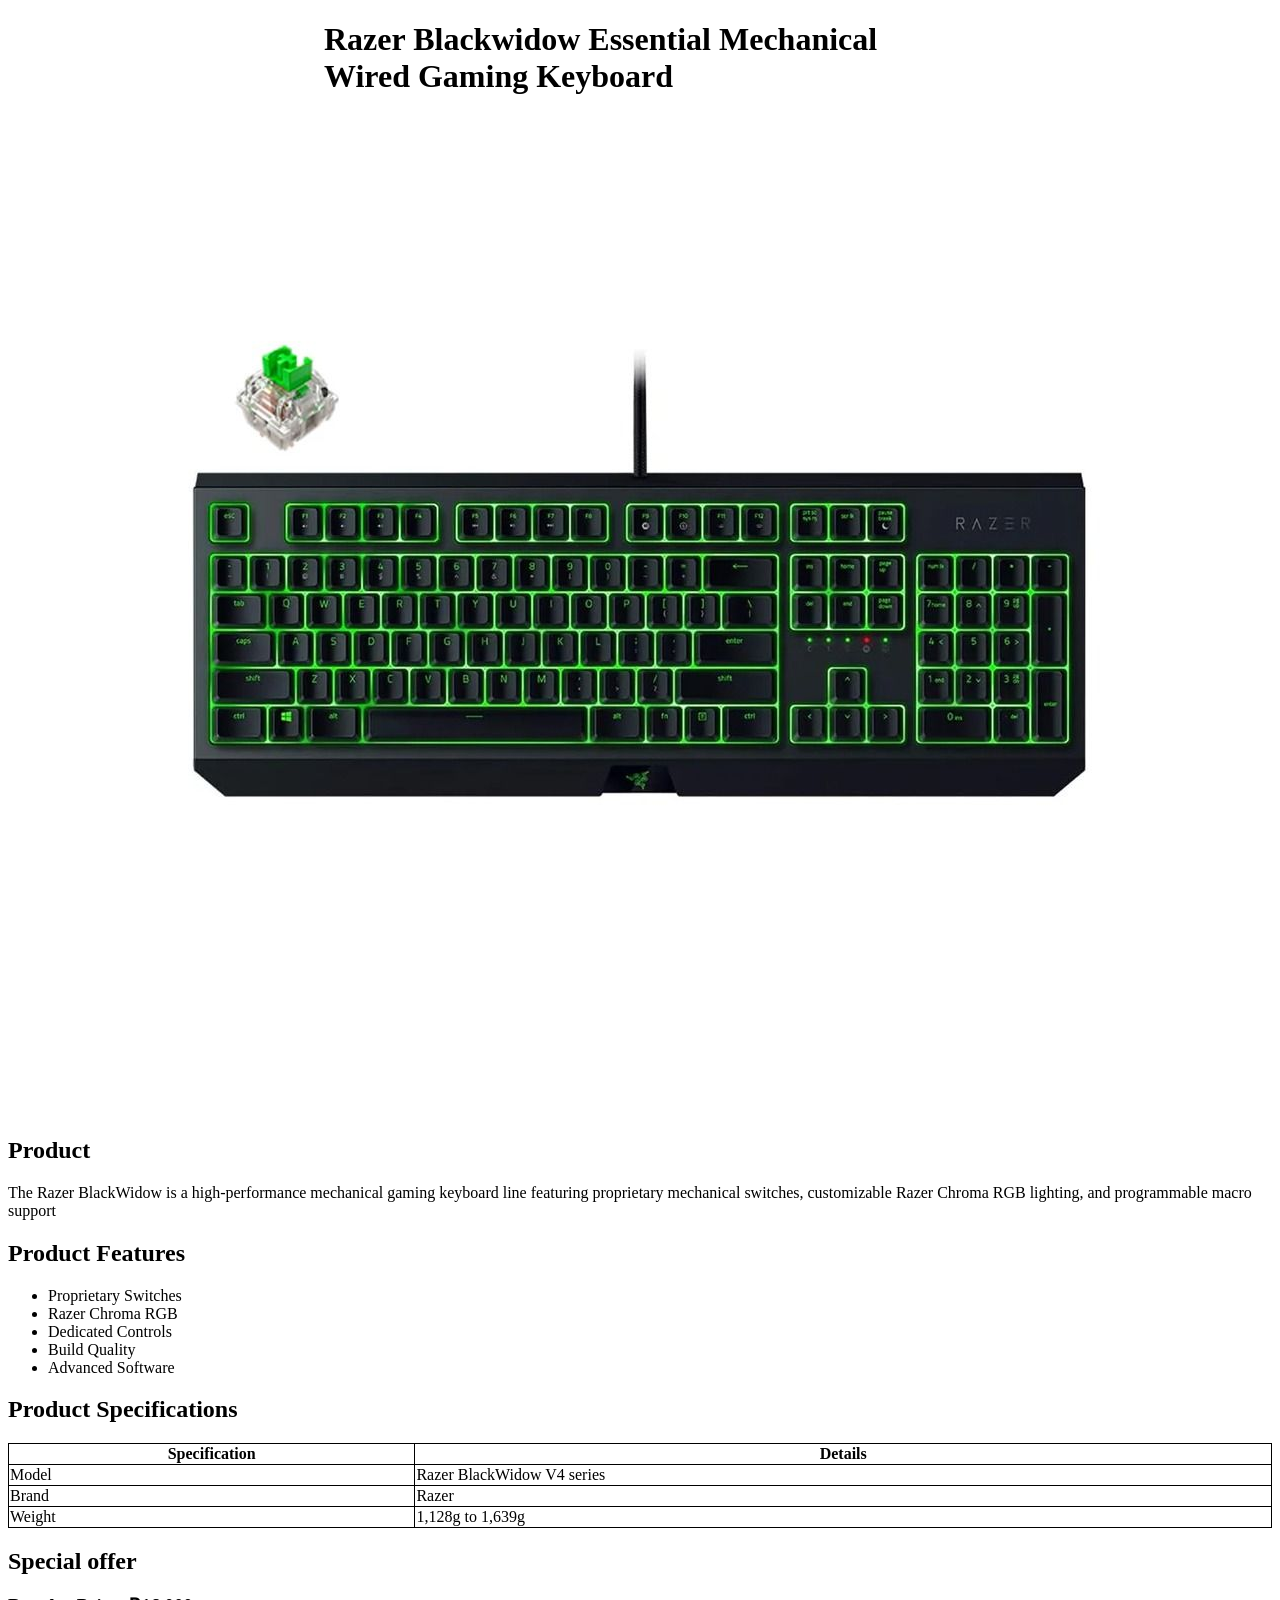
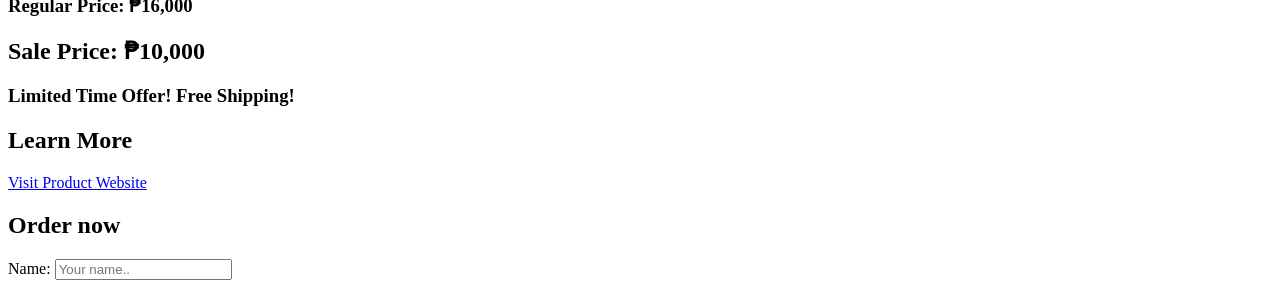
<file: index.html>
<!DOCTYPE html>
<html>
<head>
      <meta charset="UTF-8">
      <meta name="viewport" content="width=device-width, initial-scale=1.0">
      <title>My Product</title>
   <link rel="stylesheet" href="index.css">
</head>



<body>
    <h1 id="item">Razer Blackwidow Essential Mechanical Wired Gaming Keyboard </h1>
     <img src="image.jpg" alt="razer" id="center"> 
<h2>Product</h2>
<p>The Razer BlackWidow is a high-performance mechanical gaming keyboard line featuring proprietary mechanical switches, customizable Razer Chroma RGB lighting, and programmable macro support</p>

<h2>Product Features</h2>
<ul>
    <li>Proprietary Switches</li>
    <li>Razer Chroma RGB</li>
    <li>Dedicated Controls</li>
    <li>Build Quality</li>
    <li>Advanced Software</li>

</ul>
<h2>Product Specifications</h2>
<table>
  <tr>
    <th>Specification</th>
    <th>Details</th>
  
  </tr>
  
    <tr>
    <td>Model</td>
  
    <td>Razer BlackWidow V4 series</td>
  </tr>

     <tr>
    <td>Brand</td>
  
    <td>Razer</td>
  </tr>

       <tr>
    <td>Weight</td>
  
    <td>1,128g to 1,639g</td>
  </tr>
  
</table>


<h2>Special offer</h2>
<h3>Regular Price: ₱16,000 </h3>
<h2>Sale Price: ₱10,000</h2 id="sale">
<h3>Limited Time Offer! Free Shipping!</h3>
<h2>Learn More</h2>

<a href="https://gameone.ph/razer-blackwidow-essential-mechanical-gaming-keyboard-razer-green-switch.html?srsltid=AfmBOor4QunrBCZ_l4yrelBpTZoB9MU5ble4dAzGLO__r7Fdv2clmtOa">Visit Product Website</a>
<h2>Order now</h2>

<div class="container">
  <form action="action_page.php">

    <label for="fname">Name:</label>
    <input type="text" id="fname" name="Name" placeholder="Your name..">
  </form>
</div>
</body>

      </html>
</file>
<file: index.css>
#item{
  width: 50%;         
  margin-left: auto;  
  margin-right: auto; 

}

#center{
  display: block;     
  margin-left: auto; 
  margin-right: auto;

}

table {
  width: 100%;
  border-collapse: collapse;
}

table,th,td {
  border: 1px solid black;
  
  border-collapse:collapse
}

th {
  font-weight: bold;
}
</file>
